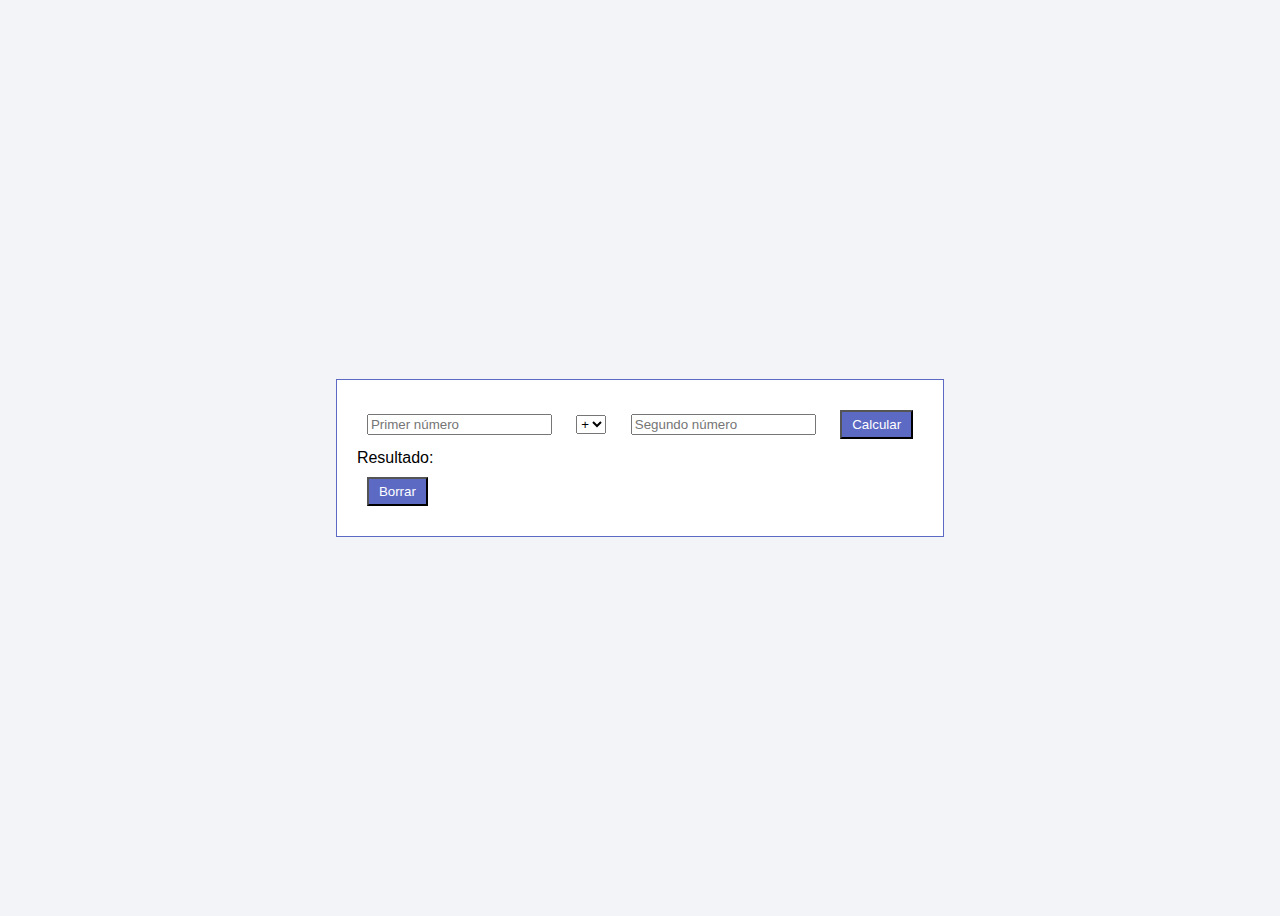
<file: practico1/index.html>
<!DOCTYPE html>
<html lang="es">

<head>
 <meta charset="UTF-8">
 <meta name="viewport" content="width=device-width, initial-scale=1.0">
 <title>Calculadora Simple</title>
 <link rel="stylesheet" href="style.css">
</head>

<body>
 <div class="calculadora">
 <input type="text" id="operando1" placeholder="Primer número">

    <select id="operador">
      <option value="+">+</option>
      <option value="-">-</option>
      <option value="*">x</option>
      <option value="/">/</option>
    </select>

 <input type="text" id="operando2" placeholder="Segundo número">
 <button onclick="calcular()">Calcular</button>
 <div id="resultado">Resultado: <span id="valorResultado"></span></div>
 <button onclick="borrarCampos()">Borrar</button>
 </div>

<script src="script.js"></script>

</body>
</html>
</file>
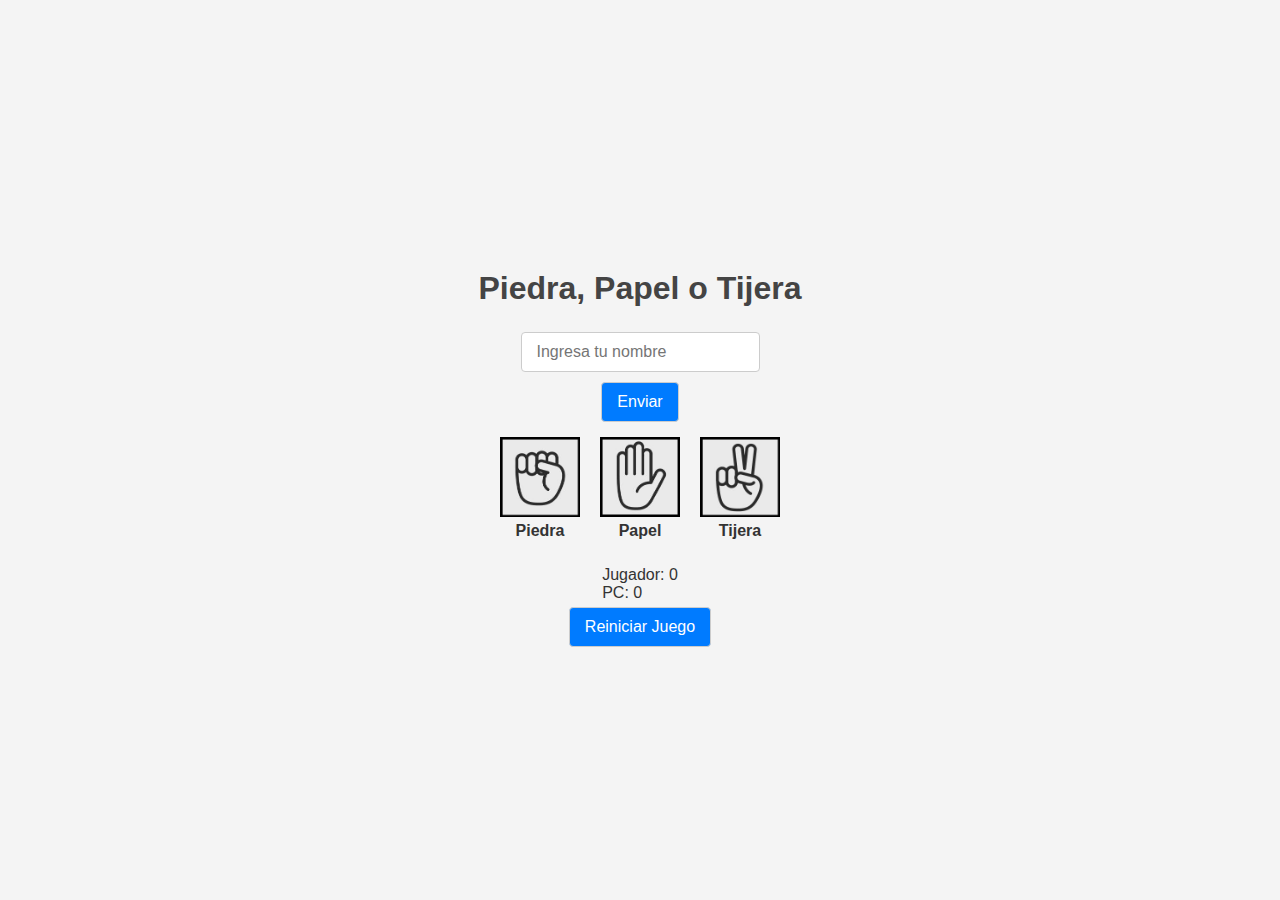
<file: practico2/index.html>
<!DOCTYPE html>
<html lang="es">
<head>
    <meta charset="UTF-8">
    <meta name="viewport" content="width=device-width, initial-scale=1.0">
    <title>Piedra, Papel o Tijera</title>
    <link rel="stylesheet" href="style.css">
</head>
<body>

    <h1>Piedra, Papel o Tijera</h1>

    <input type="text" id="nombreJugador" placeholder="Ingresa tu nombre">
    <button onclick="validarNombre()">Enviar</button>

    <div class="imagenes">
        <div class="imagen-container">
            <img src="Piedra.png" alt="Piedra" data-choice="piedra">
            <p>Piedra</p>
        </div>
        <div class="imagen-container">
            <img src="Papel.png" alt="Papel" data-choice="papel">
            <p>Papel</p>
        </div>
        <div class="imagen-container">
            <img src="Tijera.png" alt="Tijera" data-choice="tijera">
            <p>Tijera</p>
        </div>
    </div>

    <button id="jugadaPC" style="display:none;">Jugada de la PC</button>

    <div id="marcador">
        <div>Jugador: <span id="puntuacionJugador">0</span></div>
        <div>PC: <span id="puntuacionPC">0</span></div>
    </div>
    
    <button id="botonReiniciar">Reiniciar Juego</button>

    <script src="script.js"></script>
</body>
</html>
</file>
<file: practico1/style.css>
body {
    font-family: Arial, sans-serif;
    background-color: #f2f4f8;
    display: flex;
    justify-content: center;
    align-items: center;
    height: 100vh;
}

.calculadora {
    background-color: #ffffff;
    padding: 20px;
    border: 1px solid #5c6ac4;
}

input, select {
    margin: 10px;
}

button {
    background-color: #5c6ac4;
    color: #ffffff;
    margin: 10px;
    padding: 5px 10px;
}

button:hover {
    background-color: #3f4d8f;
}
</file>
<file: practico2/style.css>
/* Estilos generales */
body{
font-family: 'Arial', sans-serif;
background-color: #f4f4f4;
color: #333;
display: flex;
flex-direction: column;
align-items: center;
justify-content: center;
height: 100vh;
margin: 0;
}

h1{
color: #444;
 margin-bottom: 20px;
}

/* Estilos para el input y botón */
input, button{
padding: 10px 15px;
margin: 5px;
border: 1px solid #ccc;
border-radius: 4px;
font-size: 16px;
}

button{
background-color: #007BFF;
color: #fff;
cursor: pointer;
transition: background-color 0.3s ease;
}

button:hover{
background-color: #0056b3;
}

/* Estilos para las imágenes y su texto */
.imagenes{
display: flex; 
justify-content: center;
}

.imagen-container{
display: flex;
flex-direction: column;
align-items: center;
margin: 10px;
}

img{
cursor: pointer;
width: 80px;
height: 80px;
transition: transform 0.3s ease;
}

img:hover{
transform: scale(1.1);
}

.imagen-container p{
margin-top: 5px;
font-weight: bold;
}

/* Estilos para la retroalimentación visual */
.imagen-container.selected{
border: 3px solid #007BFF;
padding: 5px;
border-radius: 8px;
}

/* Transiciones suaves para elementos interactivos */
button, img, .imagen-container{
transition: all 0.3s ease;
}
</file>
